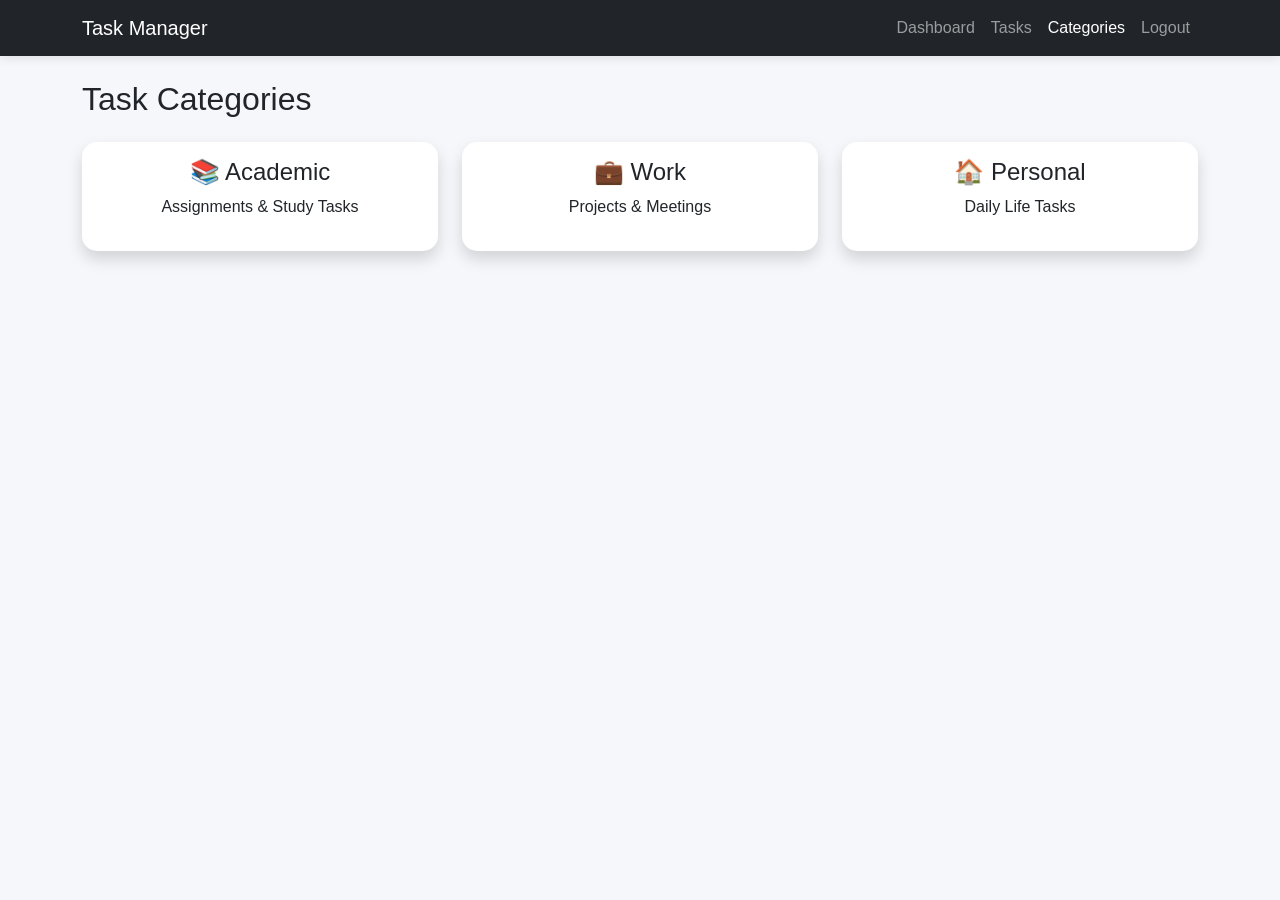
<file: categories.html>
<!DOCTYPE html>
<html lang="en">
<head>
<meta charset="UTF-8">
<meta name="viewport" content="width=device-width, initial-scale=1.0">
<title>Categories</title>

<link href="https://cdn.jsdelivr.net/npm/bootstrap@5.3.8/dist/css/bootstrap.min.css" rel="stylesheet">
<link rel="stylesheet" href="style.css">
</head>

<body>

<!-- NAVBAR -->
<nav class="navbar navbar-expand-lg navbar-dark bg-dark">
<div class="container">

<a class="navbar-brand" href="dashboard.html">Task Manager</a>

<div class="navbar-nav ms-auto">
<a class="nav-link" href="dashboard.html">Dashboard</a>
<a class="nav-link" href="tasks.html">Tasks</a>
<a class="nav-link active" href="categories.html">Categories</a>
<a class="nav-link" href="index.html">Logout</a>
</div>

</div>
</nav>

<!-- CONTENT -->
<div class="container mt-4">

<h2 class="mb-4">Task Categories</h2>

<div class="row">

<!-- Academic -->
<div class="col-md-4">
<div class="card p-3 shadow text-center" onclick="toggle('academic')">
<h4>📚 Academic</h4>
<p>Assignments & Study Tasks</p>
</div>
</div>

<!-- Work -->
<div class="col-md-4">
<div class="card p-3 shadow text-center" onclick="toggle('work')">
<h4>💼 Work</h4>
<p>Projects & Meetings</p>
</div>
</div>

<!-- Personal -->
<div class="col-md-4">
<div class="card p-3 shadow text-center" onclick="toggle('personal')">
<h4>🏠 Personal</h4>
<p>Daily Life Tasks</p>
</div>
</div>

</div>

<!-- CATEGORY LIST -->
<div class="mt-4">

<!-- Academic Tasks -->
<div id="academic" class="category-box d-none">
<div class="card p-3">

<h5>Academic Tasks</h5>

<ul id="academicList" class="list-group"></ul>

</div>
</div>

<!-- Work Tasks -->
<div id="work" class="category-box d-none">
<div class="card p-3">

<h5>Work Tasks</h5>

<ul id="workList" class="list-group"></ul>

</div>
</div>

<!-- Personal Tasks -->
<div id="personal" class="category-box d-none">
<div class="card p-3">

<h5>Personal Tasks</h5>

<ul id="personalList" class="list-group"></ul>

</div>
</div>

</div>

</div>

<script>
function getTasks(){
    return JSON.parse(localStorage.getItem("tasks")) || [];
}

// auto classify simple keyword-based
function classify(taskName){

    let name = taskName.toLowerCase();

    if(name.includes("project") || name.includes("assignment") || name.includes("quiz")){
        return "academic";
    }

    if(name.includes("meeting") || name.includes("work")){
        return "work";
    }

    return "personal";
}

function loadCategories(){

    let tasks = getTasks();

    let academic = [];
    let work = [];
    let personal = [];

    tasks.forEach(t => {

        let type = classify(t.name);

        if(type === "academic") academic.push(t.name);
        if(type === "work") work.push(t.name);
        if(type === "personal") personal.push(t.name);
    });

    renderList("academicList", academic);
    renderList("workList", work);
    renderList("personalList", personal);
}

function renderList(id, items){

    let list = document.getElementById(id);
    list.innerHTML = "";

    if(items.length === 0){
        list.innerHTML = "<li class='list-group-item text-muted'>No tasks</li>";
        return;
    }

    items.forEach(i=>{
        list.innerHTML += `<li class="list-group-item">${i}</li>`;
    });
}

// toggle section
function toggle(id){

    document.querySelectorAll(".category-box").forEach(box=>{
        if(box.id !== id){
            box.classList.add("d-none");
        }
    });

    document.getElementById(id).classList.toggle("d-none");
}

window.onload = loadCategories;
window.addEventListener("focus", loadCategories);
</script>

</body>
</html>
</file>
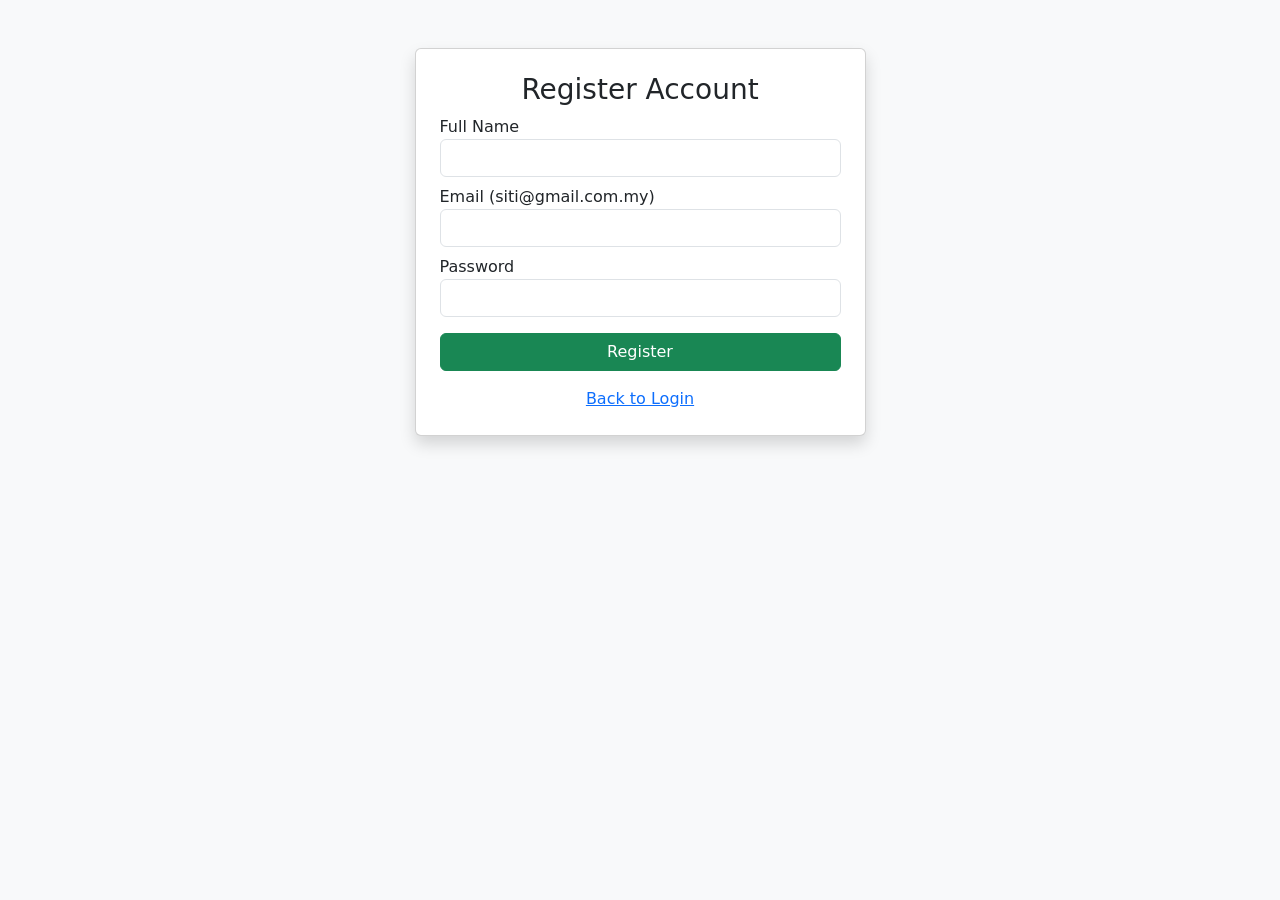
<file: register.html>
<!DOCTYPE html>
<html lang="en">
<head>

<meta charset="UTF-8">
<meta name="viewport" content="width=device-width, initial-scale=1.0">

<title>Register</title>

<link href="https://cdn.jsdelivr.net/npm/bootstrap@5.3.8/dist/css/bootstrap.min.css" rel="stylesheet">

</head>

<body class="bg-light">

<div class="container mt-5">

<div class="row justify-content-center">

<div class="col-md-5">

<div class="card p-4 shadow">

<h3 class="text-center">Register Account</h3>

<form id="registerForm">

<label>Full Name</label>
<input type="text" id="name" class="form-control mb-2" required>

<label>Email (siti@gmail.com.my)</label>
<input type="email" id="email" class="form-control mb-2" required>

<label>Password</label>
<input type="password" id="password" class="form-control mb-3" required>

<button class="btn btn-success w-100">Register</button>

</form>

<div class="text-center mt-3">
<a href="index.html">Back to Login</a>
</div>

</div>

</div>

</div>

</div>

<script>
document.getElementById("registerForm").addEventListener("submit", function(e){
    e.preventDefault();

    let name = document.getElementById("name").value;
    let emailInput = document.getElementById("email").value;
    let password = document.getElementById("password").value;

    let email = emailInput;

    let users = JSON.parse(localStorage.getItem("users")) || [];

    // check duplicate email
    let exists = users.find(u => u.email === email);

    if(exists){
        alert("Email already registered!");
        return;
    }

    users.push({
        name: name,
        email: email,
        password: password
    });

    localStorage.setItem("users", JSON.stringify(users));

    alert("Register successful!");
    window.location.href = "index.html";
    });
</script>

</body>
</html>
</file>
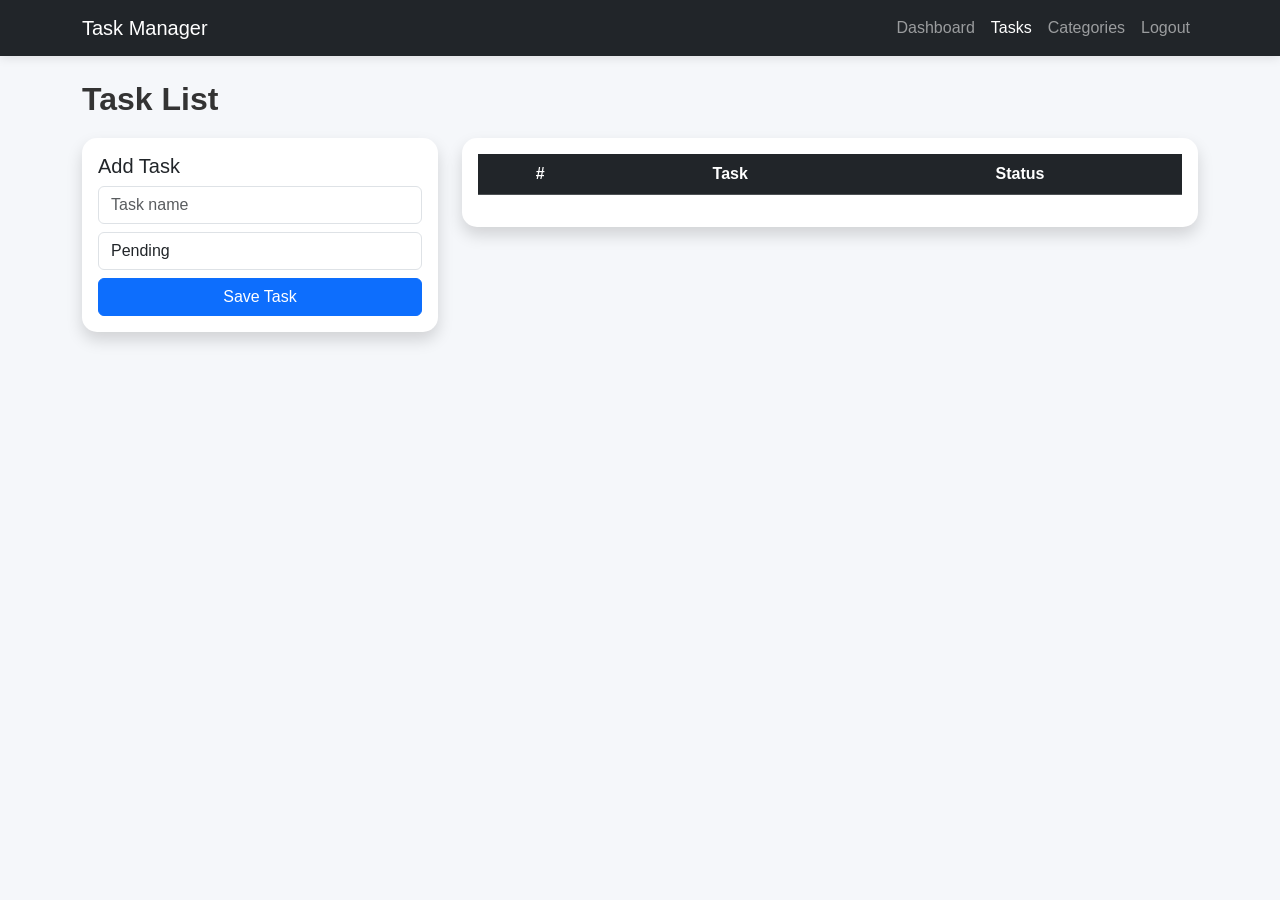
<file: tasks.html>
<!DOCTYPE html>
<html lang="en">
<head>
<meta charset="UTF-8">
<meta name="viewport" content="width=device-width, initial-scale=1.0">

<title>Tasks</title>

<link href="https://cdn.jsdelivr.net/npm/bootstrap@5.3.8/dist/css/bootstrap.min.css" rel="stylesheet">
<link rel="stylesheet" href="https://cdn.jsdelivr.net/npm/bootstrap-icons@1.13.1/font/bootstrap-icons.min.css">
<link rel="stylesheet" href="style.css">
</head>

<body>

<!-- NAVBAR -->
<nav class="navbar navbar-expand-lg navbar-dark bg-dark">
<div class="container">

<a class="navbar-brand" href="dashboard.html">Task Manager</a>

<div class="navbar-nav ms-auto">
<a class="nav-link" href="dashboard.html">Dashboard</a>
<a class="nav-link active" href="tasks.html">Tasks</a>
<a class="nav-link" href="categories.html">Categories</a>
<a class="nav-link" href="logout.html">Logout</a>
</div>

</div>
</nav>

<!-- CONTENT -->
<div class="container mt-4">

<h2 class="page-title">Task List</h2>

<div class="row">

<!-- FORM -->
<div class="col-md-4">

<div class="card shadow p-3">

<h5 id="formTitle">Add Task</h5>

<form id="taskForm">

<input type="hidden" id="editIndex">

<input type="text" id="taskName" class="form-control mb-2" placeholder="Task name" required>

<select id="taskStatus" class="form-control mb-2">
    <option value="Pending">Pending</option>
    <option value="Completed">Completed</option>
</select>

<button class="btn btn-primary w-100">Save Task</button>

</form>

</div>

</div>

<!-- TABLE -->
<div class="col-md-8">

<div class="card shadow">

<div class="card-body">

<table class="table table-striped">

<thead class="table-dark">
<tr>
<th>#</th>
<th>Task</th>
<th>Status</th>
</tr>
</thead>

<tbody id="taskTable"></tbody>

</table>

</div>

</div>

</div>

</div>
</div>

<!-- SCRIPT -->
<script>
let tasks = JSON.parse(localStorage.getItem("tasks")) || [];

// LOAD TASKS
function loadTasks() {

    let table = document.getElementById("taskTable");
    table.innerHTML = "";

    tasks.forEach((task, index) => {

        let badge = task.status === "Completed"
            ? "bg-success"
            : "bg-warning text-dark";

        table.innerHTML += `
        <tr>
            <td>${index + 1}</td>
            <td>${task.name}</td>
            <td><span class="badge ${badge}">${task.status}</span></td>
        </tr>
        `;
    });
}

// SAVE TASK
document.getElementById("taskForm").addEventListener("submit", function(e){
    e.preventDefault();

    let name = document.getElementById("taskName").value;
    let status = document.getElementById("taskStatus").value;

    tasks.push({
        name: name,
        status: status
    });

    localStorage.setItem("tasks", JSON.stringify(tasks));

    this.reset();

    loadTasks();
});

// INIT
window.addEventListener("load", loadTasks);
</script>

<script src="https://cdn.jsdelivr.net/npm/bootstrap@5.3.8/dist/js/bootstrap.bundle.min.js"></script>

</body>
</html>
</file>
<file: style.css>
/* BASE */
body {
    margin: 0;
    padding: 0;
    min-height: 100vh;
    font-family: 'Roboto', sans-serif;
    background: #f5f7fa;
    transition: 0.3s ease;
}

/* VANTA BACKGROUND */
#vanta-bg {
    position: fixed;
    top: 0;
    left: 0;
    width: 100%;
    height: 100%;
    z-index: 0;
}

/* WRAPPERS */
.login-wrapper {
    position: relative;
    z-index: 2;
    height: 100vh;
    display: flex;
    justify-content: center;
    align-items: center;
}

/* LOGIN CARD */
.login-card {
    width: 400px;
    border: none;
    border-radius: 20px;
    background: rgba(255,255,255,0.92);
    backdrop-filter: blur(12px);
    box-shadow: 0 10px 30px rgba(0,0,0,0.15);
}

.login-card .form-control {
    border-radius: 10px;
    padding: 12px;
}

.login-card .btn {
    border-radius: 10px;
    padding: 10px;
    font-weight: 500;
}

/* NAVBAR */
.navbar {
    box-shadow: 0 2px 10px rgba(0,0,0,0.1);
}

/* CARDS */
.card {
    border: none;
    border-radius: 15px;
}

/* TABLE */
.table td {
    vertical-align: middle;
}

.table th {
    text-align: center;
}

/* BADGE */
.badge {
    font-size: 0.85rem;
    padding: 8px 12px;
}

/* PAGE TITLE */
.page-title {
    font-weight: 700;
    margin-bottom: 20px;
    color: #333;
}

/* CHART FIX */
.chart-container {
    width: 100%;
    max-width: 450px;
    margin: auto;
}

/* IMPORTANT: canvas must have height */
#taskChart {
    width: 100% !important;
    height: 300px !important;
}

/* RESPONSIVE */
@media (max-width: 576px) {
    .login-card {
        width: 90%;
    }
}

/* DARK MODE */
body.dark-mode {
    background: #0f172a;
    color: white;
}

body.dark-mode .login-card {
    background: rgba(30, 41, 59, 0.95);
    color: white;
}

body.dark-mode .card {
    background: #1e293b;
    color: white;
}

body.dark-mode .navbar {
    background: #111827 !important;
}

body.dark-mode .text-muted {
    color: #cbd5e1 !important;
}
</file>
